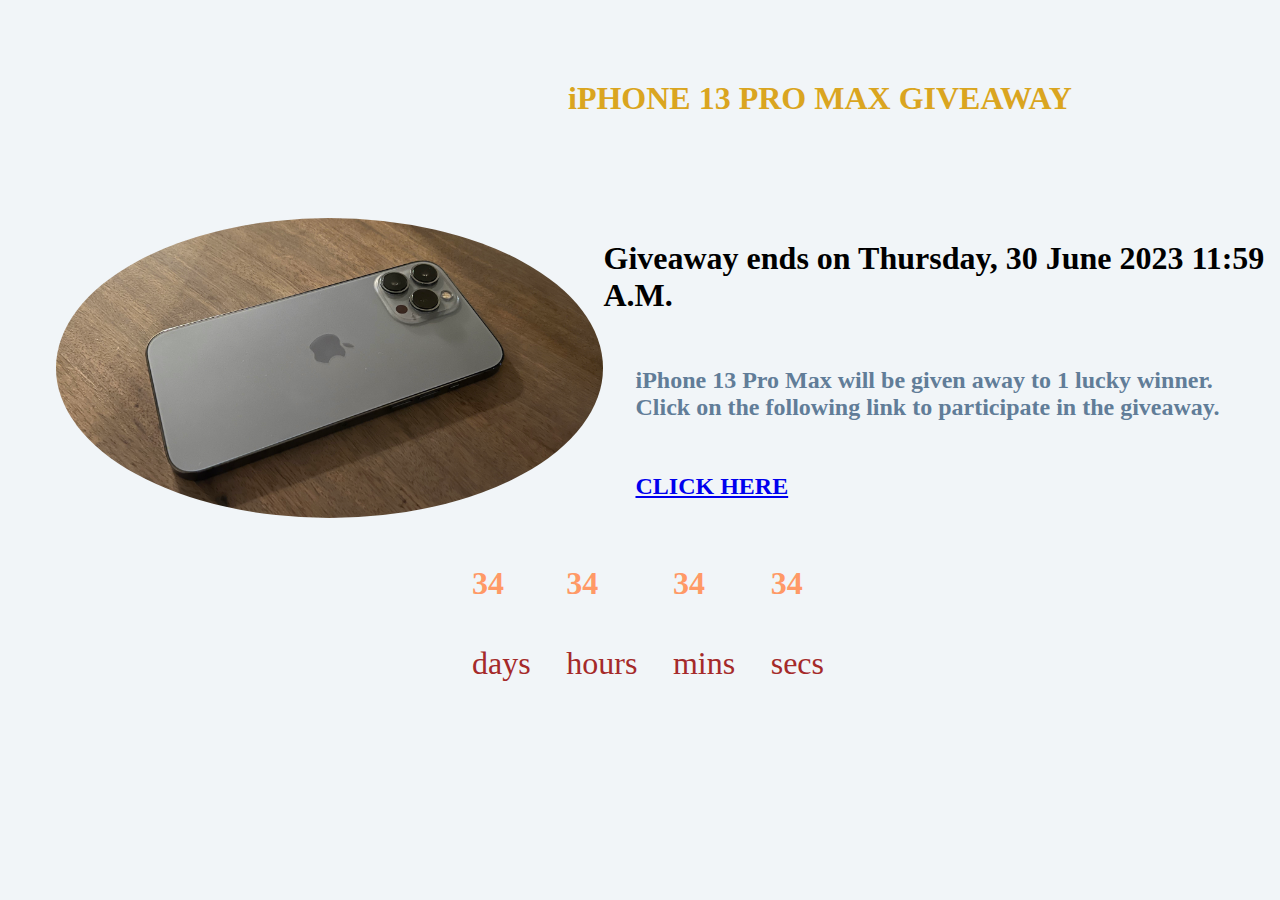
<file: index.html>
<!DOCTYPE html>
<html>
<head>
	<meta charset="utf-8">
	<meta name="viewport" content="width=device-width, initial-scale=1">
	<link rel="stylesheet" type="text/css" href="timerstyle.css">
	<title> Giveaway Timer</title>
</head>
<body>
	<h1 class="heading"> iPHONE 13 PRO MAX GIVEAWAY </h1>


	<div class="container">
      <!-- image -->
      <div class="gift-img">
        <img id="phone" src="iPhone.jpeg" height= 300 rem alt="gift" />
      </div>
      <!-- info -->
      <div class="gift-info">

      	<h1>Giveaway ends on Thursday, 30 June 2023 11:59 A.M.</h1>

      	<h2 id="text"> iPhone 13 Pro Max will be given away to 1 lucky winner. Click on the following link to participate in the giveaway. </h2>

      	<a href="#" target="_blank" > <h2 id="link"  > CLICK HERE </h2> </a>

      </div>	
    </div>

    <div class="time">

    	    <div id="day">
              <h4 id="days">34</h4>
              <span class="base">days</span>
          </div>
          <div id="hour">
              <h4 id="hours">34</h4>
              <span class="base">hours</span>
          </div>
          
          <!-- end of days -->
          <!-- minutes -->
          <div id="min">
              <h4 id="minutes">34</h4>
              <span class="base">mins</span>
          </div>
          <!-- end of days -->
          <!-- minutes -->
          <div id="sec">
              <h4 id="seconds">34</h4>
              <span class="base">secs</span>
          </div>
    </div>
    <script src="timer.js"></script>
</body>
</html>
</file>
<file: timerstyle.css>
body{
	background: hsl(210, 36%, 96%);
}
.heading{
	margin-top: 5rem;
	margin-left: 35rem;
	color: goldenrod;
}
.gift-img{
	padding-top: 5rem;
	margin-left: 3rem;
}
#phone{
	border-radius: 100%;
}
.container{
	display: flex;
	flex-direction: row;
	justify-content: space-around;
}
.gift-info{
	padding-top: 5rem;
}
h2{
	padding-top: 2rem;
	padding-left: 2rem;
}
#text{
	color:hsl(210, 22%, 49%); 
}
#link:hover{
	color: #9900ff;
	transform: scale(1.1);
}
#link{
	transition: transfrom .2s;
}
/*.time{
	display: flex;
	flex-direction: row;
	justify-content: space-evenly;
}*/
.time{
	display: flex;
	flex-direction: row;
	justify-content: space-between;
	margin-left: 28rem;
	margin-right: 28rem;
	font-size: 2rem;
}
#day, #hour, #min, #sec{
    border-top: 2rem;
	border-right: 2rem;
	padding-left: 1rem;
}
.base{
	color: brown;
}
#days, #hours,#minutes,#seconds{
	color: #ff9966;
}
</file>
